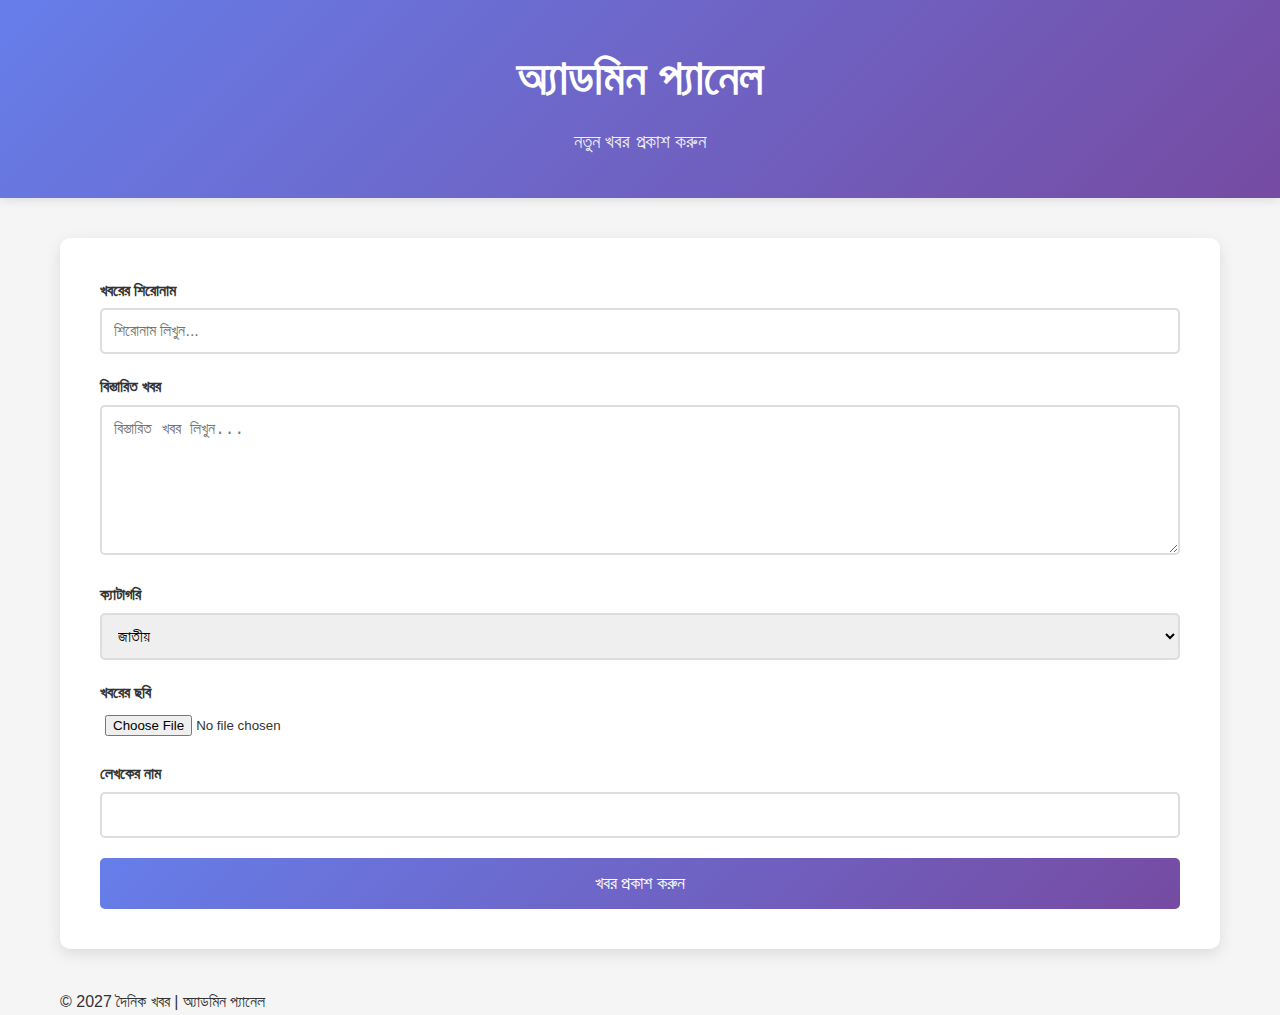
<file: frontend/admin.html>
<!DOCTYPE html>
<html lang="bn">

<head>
    <meta charset="UTF-8">
    <meta name="viewport" content="width=device-width, initial-scale=1.0">
    <title>দৈনিক খবর - অ্যাডমিন</title>
    <link rel="stylesheet" href="/frontend/css/style.css">
    <style>
        /* CSS এর বাইরে প্রয়োজনীয় কাস্টম স্টাইল */
        .popup-overlay {
            display: none;
            position: fixed;
            top: 0;
            left: 0;
            width: 100%;
            height: 100%;
            background: rgba(0, 0, 0, 0.5);
            backdrop-filter: blur(5px);
            z-index: 1000;
            justify-content: center;
            align-items: center;
            animation: fadeIn 0.3s ease-out;
        }

        .popup-content {
            background: white;
            padding: 30px;
            border-radius: 15px;
            text-align: center;
            width: 90%;
            max-width: 400px;
            box-shadow: 0 10px 30px rgba(0, 0, 0, 0.2);
            transform: scale(0.7);
            animation: scaleUp 0.3s cubic-bezier(0.175, 0.885, 0.32, 1.275) forwards;
        }

        .popup-icon {
            width: 60px;
            height: 60px;
            margin: 0 auto 20px;
            border-radius: 50%;
            display: flex;
            align-items: center;
            justify-content: center;
            font-size: 30px;
            color: white;
        }

        .icon-success {
            background: #42b72a;
        }

        .icon-success::after {
            content: '✓';
        }

        .icon-error {
            background: #ff4444;
        }

        .icon-error::after {
            content: '✕';
        }

        .popup-content h2 {
            margin: 0 0 10px;
            color: #333;
        }

        .popup-content p {
            margin: 0 0 20px;
            color: #666;
            line-height: 1.5;
        }

        .popup-content button {
            background: #1877f2;
            color: white;
            border: none;
            padding: 10px 25px;
            border-radius: 8px;
            font-size: 16px;
            cursor: pointer;
            transition: background 0.2s;
            width: auto;
            min-width: 120px;
        }

        .popup-content button:hover {
            background: #1565c0;
        }

        @keyframes fadeIn {
            from {
                opacity: 0;
            }

            to {
                opacity: 1;
            }
        }

        @keyframes scaleUp {
            from {
                transform: scale(0.7);
                opacity: 0;
            }

            to {
                transform: scale(1);
                opacity: 1;
            }
        }
    </style>
</head>

<body>

    <header class="header">
        <div class="container">
            <h1>অ্যাডমিন প্যানেল</h1>
            <p class="tagline">নতুন খবর প্রকাশ করুন</p>
        </div>
    </header>

    <div class="container">
        <div class="admin-section">
            <!-- ফর্ম শুরু -->
            <form id="newsForm">

                <div class="form-group">
                    <label>খবরের শিরোনাম</label>
                    <input type="text" id="title" required placeholder="শিরোনাম লিখুন...">
                </div>

                <div class="form-group">
                    <label>বিস্তারিত খবর</label>
                    <!-- প্লেইন টেক্সট এরিয়া, অপ্টিমাইজড ক্লাসহ -->
                    <textarea id="content" class="large-content-area" required
                        placeholder="বিস্তারিত খবর লিখুন..."></textarea>
                </div>

                <div class="form-group">
                    <label>ক্যাটাগরি</label>
                    <select id="category">
                        <option value="জাতীয়">জাতীয়</option>
                        <option value="রাজনীতি">রাজনীতি</option>
                        <option value="খেলাধুলা">খেলাধুলা</option>
                        <option value="প্রযুক্তি">প্রযুক্তি</option>
                        <option value="স্বাস্থ্য">স্বাস্থ্য</option>
                        <option value="বিনোদন">বিনোদন</option>
                        <option value="আন্তর্জাতিক">আন্তর্জাতিক</option>
                        <option value="অন্যান্য">অন্যান্য</option>
                    </select>
                </div>

                <div class="form-group">
                    <label>খবরের ছবি</label>
                    <input type="file" id="imageInput" accept="image/*">
                    <!-- ইমেজ প্রিভিউ -->
                    <div id="imagePreview"></div>
                </div>

                <div class="form-group">
                    <label>লেখকের নাম</label>
                    <input type="text" id="author" required>
                </div>

                <button type="submit" id="submitBtn" class="btn-submit">খবর প্রকাশ করুন</button>
            </form>
        </div>
    </div>

    <!-- কাস্টম পপআপ মোডাল -->
    <div id="statusPopup" class="popup-overlay">
        <div class="popup-content">
            <div id="popupIcon" class="popup-icon"></div>
            <h2 id="popupTitle"></h2>
            <p id="popupMessage"></p>
            <button onclick="closePopup()">ঠিক আছে</button>
        </div>
    </div>

    <footer class="footer">
        <div class="container">
            <p>&copy; 2027 দৈনিক খবর | অ্যাডমিন প্যানেল</p>
        </div>
    </footer>

    <!-- জাভাস্ক্রিপ্ট -->
    <script>
        let uploadedImageUrl = "";

        // পপআপ ফাংশন
        function showPopup(type, title, message) {
            const popup = document.getElementById('statusPopup');
            const icon = document.getElementById('popupIcon');
            const titleEl = document.getElementById('popupTitle');
            const msgEl = document.getElementById('popupMessage');

            popup.style.display = 'flex';
            titleEl.textContent = title;
            msgEl.textContent = message;

            // রিসেট ক্লাস
            icon.className = 'popup-icon';
            if (type === 'success') {
                icon.classList.add('icon-success');
            } else {
                icon.classList.add('icon-error');
            }
        }

        function closePopup() {
            document.getElementById('statusPopup').style.display = 'none';
        }

        // ইমেজ কমপ্রেশন ফাংশন
        function compressImage(file, maxWidth, maxHeight, quality) {
            return new Promise((resolve, reject) => {
                const reader = new FileReader();
                reader.readAsDataURL(file);
                reader.onload = event => {
                    const img = new Image();
                    img.src = event.target.result;
                    img.onload = () => {
                        let width = img.width;
                        let height = img.height;

                        if (width > height) {
                            if (width > maxWidth) {
                                height = Math.round((height * maxWidth) / width);
                                width = maxWidth;
                            }
                        } else {
                            if (height > maxHeight) {
                                width = Math.round((width * maxHeight) / height);
                                height = maxHeight;
                            }
                        }

                        const canvas = document.createElement('canvas');
                        canvas.width = width;
                        canvas.height = height;
                        const ctx = canvas.getContext('2d');
                        ctx.drawImage(img, 0, 0, width, height);

                        canvas.toBlob(blob => {
                            resolve(blob);
                        }, 'image/jpeg', quality);
                    };
                    img.onerror = error => reject(error);
                };
                reader.onerror = error => reject(error);
            });
        }

        // ইমেজ আপলোড হ্যান্ডলার
        document.getElementById('imageInput').addEventListener('change', async function (e) {
            const file = e.target.files[0];
            if (!file) return;

            const previewDiv = document.getElementById('imagePreview');
            previewDiv.innerHTML = '<p class="loading">প্রসেসিং এবং আপলোড হচ্ছে...</p>';

            try {
                // ১. ইমেজ কমপ্রেশন (Max 800px, 70% Quality)
                const compressedBlob = await compressImage(file, 800, 800, 0.7);
                const compressedFile = new File([compressedBlob], file.name.replace(/\.[^/.]+$/, "") + ".jpg", {
                    type: "image/jpeg"
                });

                // ২. আপলোড
                const formData = new FormData();
                formData.append('image', compressedFile);

                const response = await fetch('/api/upload-image', {
                    method: 'POST',
                    body: formData
                });
                const result = await response.json();

                if (response.ok && result.url) {
                    uploadedImageUrl = result.url;
                    previewDiv.innerHTML = `<img src="${result.url}" alt="Preview" style="max-width: 100%; max-height: 200px; border-radius: 5px;">`;
                } else {
                    previewDiv.innerHTML = '<p style="color: red;">আপলোড ব্যর্থ হয়েছে!</p>';
                    showPopup('error', 'ব্যর্থ!', 'ইমেজ আপলোড করা যায়নি: ' + (result.message || 'অজানা ত্রুটি'));
                }
            } catch (error) {
                console.error('Upload Error:', error);
                previewDiv.innerHTML = '<p style="color: red;">ত্রুটি!</p>';
                showPopup('error', 'ত্রুটি!', 'ইমেজ প্রসেসিং বা আপলোডে সমস্যা হয়েছে।');
            }
        });

        document.getElementById('newsForm').addEventListener('submit', async function (e) {
            e.preventDefault();

            const btn = document.getElementById('submitBtn');
            const originalText = btn.innerText;
            btn.innerText = "অপেক্ষা করুন...";
            btn.disabled = true;

            const data = {
                title: document.getElementById('title').value,
                content: document.getElementById('content').value,
                category: document.getElementById('category').value,
                author: document.getElementById('author').value,
                image: uploadedImageUrl,
                featured: false
            };

            try {
                const response = await fetch('/api/add-article', {
                    method: 'POST',
                    headers: { 'Content-Type': 'application/json' },
                    body: JSON.stringify(data)
                });

                if (response.ok) {
                    showPopup('success', 'সফল!', 'খবর সফলভাবে প্রকাশিত হয়েছে।');
                    document.getElementById('newsForm').reset();
                    document.getElementById('imagePreview').innerHTML = '';
                    uploadedImageUrl = "";
                } else {
                    const result = await response.json();
                    let errorMessage = 'খবর প্রকাশ করা যায়নি।';

                    if (result.errors && Array.isArray(result.errors)) {
                        errorMessage = result.errors.join('\n');
                    } else if (result.message) {
                        errorMessage = result.message;
                    }

                    showPopup('error', 'ত্রুটি!', errorMessage);
                }
            } catch (error) {
                console.error(error);
                showPopup('error', 'সার্ভার এরর!', 'সার্ভারে সংযোগ করা যাচ্ছে না বা অন্য কোনো সমস্যা হয়েছে।');
            } finally {
                btn.innerText = originalText;
                btn.disabled = false;
            }
        });
    </script>
</body>

</html>
</file>
<file: frontend/css/style.css>
* {
    margin: 0;
    padding: 0;
    box-sizing: border-box;
}

html {
    scroll-behavior: smooth;
}

body {
    font-family: 'Segoe UI', Tahoma, Geneva, Verdana, sans-serif;
    background-color: #f5f5f5;
    color: #333;
    line-height: 1.6;
}

.container {
    max-width: 1200px;
    margin: 0 auto;
    padding: 0 20px;
}

/* Header */
.header {
    background: linear-gradient(135deg, #667eea 0%, #764ba2 100%);
    color: white;
    padding: 40px 0;
    text-align: center;
    box-shadow: 0 2px 10px rgba(0, 0, 0, 0.1);
}

.header h1 {
    font-size: 3em;
    margin-bottom: 10px;
}

.header .tagline {
    font-size: 1.2em;
    opacity: 0.9;
}

/* Navbar */
.navbar {
    background-color: white;
    padding: 20px 0;
    box-shadow: 0 2px 5px rgba(0, 0, 0, 0.1);
    position: sticky;
    top: 0;
    z-index: 100;
}

.navbar .container {
    display: flex;
    gap: 20px;
    align-items: center;
    flex-wrap: wrap;
}

.search-box {
    flex: 1;
    min-width: 200px;
    padding: 10px 15px;
    border: 2px solid #ddd;
    border-radius: 5px;
    font-size: 1em;
    transition: border-color 0.3s;
}

.search-box:focus {
    outline: none;
    border-color: #667eea;
}

.categories {
    display: flex;
    gap: 10px;
    flex-wrap: wrap;
}

.category-btn {
    padding: 8px 16px;
    background-color: #f0f0f0;
    border: 2px solid transparent;
    border-radius: 20px;
    cursor: pointer;
    font-size: 0.95em;
    transition: all 0.3s;
}

.category-btn:hover {
    background-color: #667eea;
    color: white;
}

.category-btn.active {
    background-color: #667eea;
    color: white;
    border-color: #667eea;
}

/* Featured Section */
.featured-section {
    margin-top: 40px;
    margin-bottom: 50px;
}

.featured-section h2 {
    font-size: 2em;
    margin-bottom: 30px;
    border-bottom: 3px solid #667eea;
    padding-bottom: 10px;
}

.featured-articles {
    display: grid;
    grid-template-columns: repeat(auto-fit, minmax(300px, 1fr));
    gap: 20px;
}

.featured-article {
    background: linear-gradient(135deg, #667eea 0%, #764ba2 100%);
    color: white;
    padding: 30px;
    border-radius: 10px;
    cursor: pointer;
    transition: transform 0.3s, box-shadow 0.3s;
    position: relative;
    overflow: hidden;
}

.featured-article:hover {
    transform: translateY(-5px);
    box-shadow: 0 10px 30px rgba(0, 0, 0, 0.2);
}

.featured-article h3 {
    font-size: 1.5em;
    margin-bottom: 10px;
    line-height: 1.3;
}

.featured-article .meta {
    font-size: 0.9em;
    opacity: 0.9;
    margin-bottom: 15px;
}

.featured-article .preview {
    font-size: 0.95em;
    line-height: 1.5;
    display: -webkit-box;
    -webkit-line-clamp: 2;
    -webkit-box-orient: vertical;
    overflow: hidden;
}

/* Articles Section */
.articles-section h2 {
    font-size: 2em;
    margin-bottom: 30px;
    border-bottom: 3px solid #667eea;
    padding-bottom: 10px;
}

.articles {
    display: grid;
    grid-template-columns: repeat(auto-fill, minmax(350px, 1fr));
    gap: 25px;
    margin-bottom: 50px;
}

.article-card {
    background: white;
    border-radius: 10px;
    overflow: hidden;
    box-shadow: 0 5px 15px rgba(0, 0, 0, 0.1);
    transition: transform 0.3s, box-shadow 0.3s;
    cursor: pointer;
}

.article-card:hover {
    transform: translateY(-5px);
    box-shadow: 0 10px 25px rgba(0, 0, 0, 0.15);
}

.article-card .article-image {
    width: 100%;
    height: 200px;
    background: linear-gradient(135deg, #667eea 0%, #764ba2 100%);
    display: flex;
    align-items: center;
    justify-content: center;
    color: white;
    font-size: 3em;
}

.article-card .article-content {
    padding: 20px;
}

.article-card .category {
    display: inline-block;
    background-color: #667eea;
    color: white;
    padding: 5px 10px;
    border-radius: 20px;
    font-size: 0.8em;
    margin-bottom: 10px;
}

.article-card h3 {
    font-size: 1.3em;
    margin-bottom: 10px;
    line-height: 1.3;
    color: #333;
}

.article-card .summary {
    color: #666;
    font-size: 0.95em;
    display: -webkit-box;
    -webkit-line-clamp: 2;
    -webkit-box-orient: vertical;
    overflow: hidden;
    margin-bottom: 15px;
}

.article-card .meta {
    font-size: 0.85em;
    color: #999;
    display: flex;
    justify-content: space-between;
}

/* Modal */
.modal {
    display: none;
    position: fixed;
    z-index: 1000;
    left: 0;
    top: 0;
    width: 100%;
    height: 100%;
    background-color: rgba(0, 0, 0, 0.4);
    animation: fadeIn 0.3s ease-in;
}

@keyframes fadeIn {
    from {
        opacity: 0;
    }
    to {
        opacity: 1;
    }
}

.modal.show {
    display: block;
}

.modal-content {
    background-color: white;
    margin: 5% auto;
    padding: 40px;
    border-radius: 10px;
    max-width: 800px;
    max-height: 85vh;
    overflow-y: auto;
    box-shadow: 0 10px 40px rgba(0, 0, 0, 0.3);
    animation: slideDown 0.3s ease-out;
}

@keyframes slideDown {
    from {
        transform: translateY(-50px);
        opacity: 0;
    }
    to {
        transform: translateY(0);
        opacity: 1;
    }
}

.close {
    color: #aaa;
    float: right;
    font-size: 28px;
    font-weight: bold;
    cursor: pointer;
    transition: color 0.3s;
}

.close:hover {
    color: #333;
}

.article-detail h1 {
    font-size: 2em;
    margin-bottom: 15px;
    color: #333;
}

.article-detail .detail-meta {
    color: #666;
    font-size: 0.95em;
    margin-bottom: 20px;
    padding-bottom: 20px;
    border-bottom: 2px solid #f0f0f0;
}

.article-detail .content {
    font-size: 1.05em;
    line-height: 1.8;
    color: #333;
    white-space: pre-wrap;
    word-wrap: break-word;
}

/* Admin Section */
.admin-section {
    background: white;
    padding: 40px;
    border-radius: 10px;
    box-shadow: 0 5px 15px rgba(0, 0, 0, 0.1);
    margin: 40px 0;
}

.admin-section h2 {
    font-size: 2em;
    margin-bottom: 30px;
    color: #333;
    text-align: center;
}

.form-group {
    margin-bottom: 20px;
}

.form-group label {
    display: block;
    margin-bottom: 5px;
    font-weight: bold;
    color: #333;
}

.form-group input[type="text"],
.form-group input[type="email"],
.form-group input[type="password"],
.form-group select,
.form-group textarea {
    width: 100%;
    padding: 12px;
    border: 2px solid #ddd;
    border-radius: 5px;
    font-size: 1em;
    transition: border-color 0.3s;
}

.form-group input[type="file"] {
    padding: 5px;
}

.form-group input:focus,
.form-group select:focus,
.form-group textarea:focus {
    outline: none;
    border-color: #667eea;
}

.form-group textarea {
    resize: vertical;
    min-height: 150px;
    /* Performance optimizations for large text */
    contain: layout paint;
    will-change: contents;
}

/* High performance mode for large content */
.large-content-area {
    font-family: 'Courier New', Courier, monospace; /* Monospace fonts are faster to render */
    font-size: 16px;
    line-height: 1.4;
    padding: 15px;
    border: 1px solid #ccc;
    border-radius: 0; /* Removing radius helps performance slightly */
    box-shadow: none !important; /* No shadows */
    width: 100%;
}

.large-content-area:focus {
    outline: 2px solid #667eea;
    border-color: #667eea;
}

.btn-submit {
    background: linear-gradient(135deg, #667eea 0%, #764ba2 100%);
    color: white;
    padding: 15px 30px;
    border: none;
    border-radius: 5px;
    font-size: 1.1em;
    cursor: pointer;
    transition: transform 0.3s, box-shadow 0.3s;
    width: 100%;
}

.btn-submit:hover {
    transform: translateY(-2px);
    box-shadow: 0 5px 15px rgba(0, 0, 0, 0.2);
}

#imagePreview img {
    margin-top: 10px;
    border-radius: 5px;
    box-shadow: 0 2px 5px rgba(0, 0, 0, 0.1);
}

.article-image img {
    border-radius: 50%;
    object-fit: cover;
}

/* Loading animation */
.loading {
    text-align: center;
    padding: 40px 20px;
    font-size: 1.2em;
    color: #667eea;
}

/* Responsive Design */
@media (max-width: 768px) {
    .header h1 {
        font-size: 2em;
    }

    .navbar .container {
        flex-direction: column;
    }

    .search-box {
        width: 100%;
    }

    .categories {
        width: 100%;
        justify-content: center;
    }

    .featured-articles {
        grid-template-columns: 1fr;
    }

    .articles {
        grid-template-columns: 1fr;
    }

    .modal-content {
        margin: 20% auto;
        padding: 20px;
    }
}
</file>
